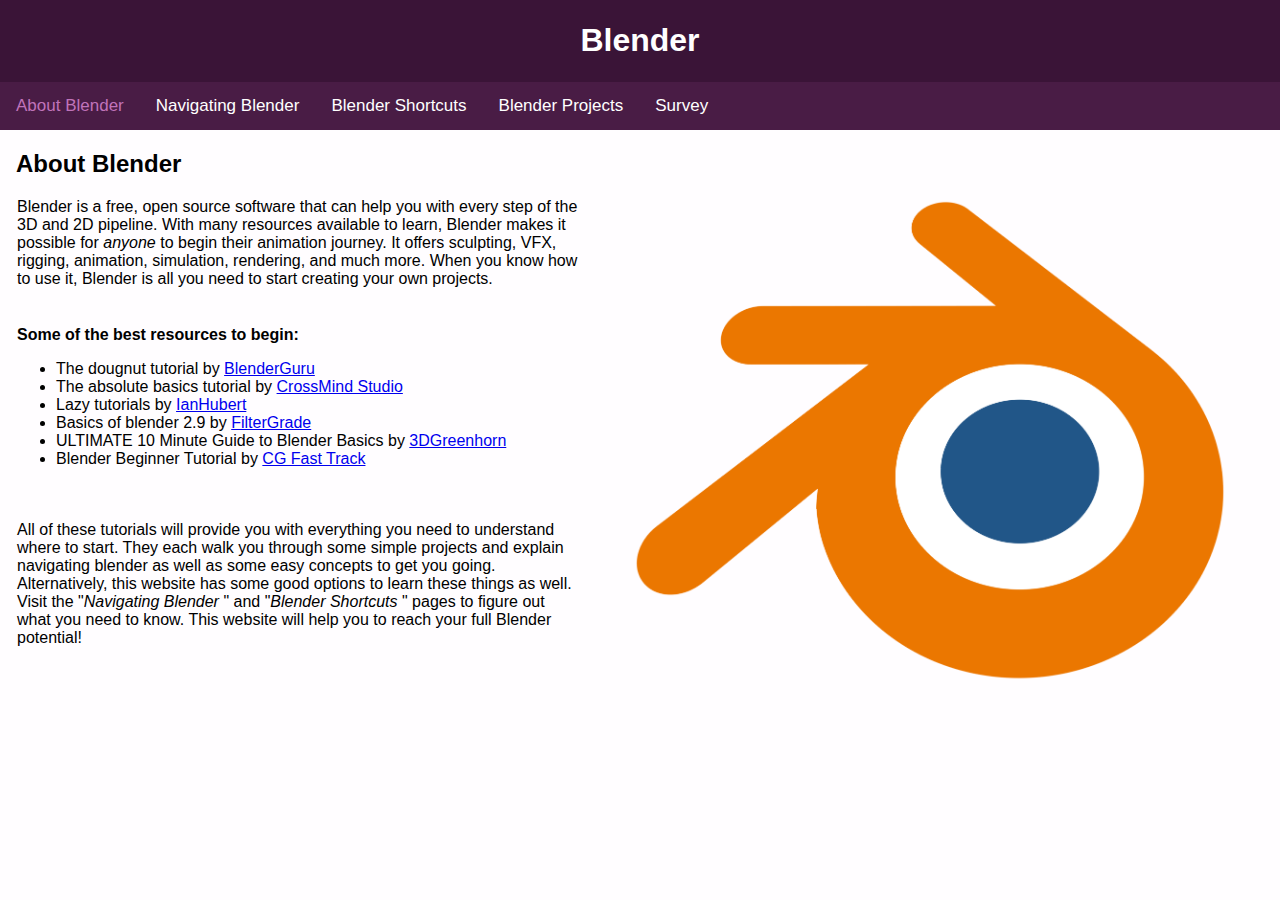
<file: index.html>
<!DOCTYPE html>
<html lang="en">

  <!-- 
    Name: Grace Knutson
    Course: Software Development 20S
    Teacher: Mr. Hardman
    School: Pembina Trails Early College
    Date Last Modified: 10/24/2022
  -->

  <head>
    <meta charset="UTF-8" />
    <meta http-equiv="X-UA-Compatible" content="IE=edge" />
    <meta name="viewport" content="width=device-width, initial-scale=1.0" />
    <title>About Blender</title>
    <!-- The favicon changes the image that shows up beside the title and on the tab.-->
    <link rel="icon" type="image/x-icon" href="images/blackandwhitelogo.jpg" alt="An image of the blender logo, an orange hand with three fingers up and fourth and fifth fingers making a circle, 
    like an “OK” hand sign. The image is in black and white." />

    <link rel="stylesheet" href="styling.css" />
  </head>
  <body>

    <header class="header">
      <h1>Blender</h1>
    </header>

    <nav class="nav">
      <a class="active" href="index.html">About Blender</a>
      <a href="navigation.html">Navigating Blender</a>
      <a href="shortcuts.html">Blender Shortcuts</a>
      <a href="projects.html">Blender Projects</a>
      <a href="survey.html">Survey</a>
    </nav>

    <main class="main">
      <h2>About Blender</h2>
      <img
        src="images/blenderlogo.png"
        width="600"
        length="600"
        alt="An image of the blender logo, an orange hand with three fingers up and fourth and fifth fingers making a circle, like an “OK” hand sign. 
        There is a blue circle in the middle." />
      <p>
        Blender is a free, open source software that can help you with every step of the 3D and 2D pipeline. With many resources available to
        learn, Blender makes it possible for <i>anyone</i> to begin their animation journey. It offers sculpting, VFX, rigging, animation, simulation,
        rendering, and much more. When you know how to use it, Blender is all you need to start creating your own projects.
      </p>

      <br />
      <br />

      <p><b>Some of the best resources to begin:</b></p>
      <ul>
        <li>The dougnut tutorial by <a href="https://www.youtube.com/c/BlenderGuruOfficial" target="_blank">BlenderGuru</a></li>
        <li>The absolute basics tutorial by <a href="https://www.youtube.com/c/crossmindstudio" target="_blank">CrossMind Studio</a></li>
        <li>Lazy tutorials by <a href="https://www.youtube.com/channel/UCbmxZRQk-X0p-TOxd6PEYJA" target="_blank">IanHubert</a></li>
        <li>Basics of blender 2.9 by <a href="https://www.youtube.com/channel/UCsbNijrUfsWRQooTlfIhU6A" target="_blank">FilterGrade</a></li>
        <li>ULTIMATE 10 Minute Guide to Blender Basics by <a href="https://www.youtube.com/c/3DGreenhorn" target="_blank">3DGreenhorn</a></li>
        <li>Blender Beginner Tutorial by <a href="https://www.youtube.com/c/CGFastTrack" target="_blank">CG Fast Track</a></li>
      </ul>

      <br />
      <br />

      <p>
        All of these tutorials will provide you with everything you need to understand where to start. They each walk you through some simple
        projects and explain navigating blender as well as some easy concepts to get you going. Alternatively, this website has some good options to 
        learn these things as well. Visit the "<i>Navigating Blender </i>" and "<i>Blender Shortcuts </i>" pages to figure out what you need to know. 
        This website will help you to reach your full Blender potential! 
      </p>
      
  </body>
</html>
</file>
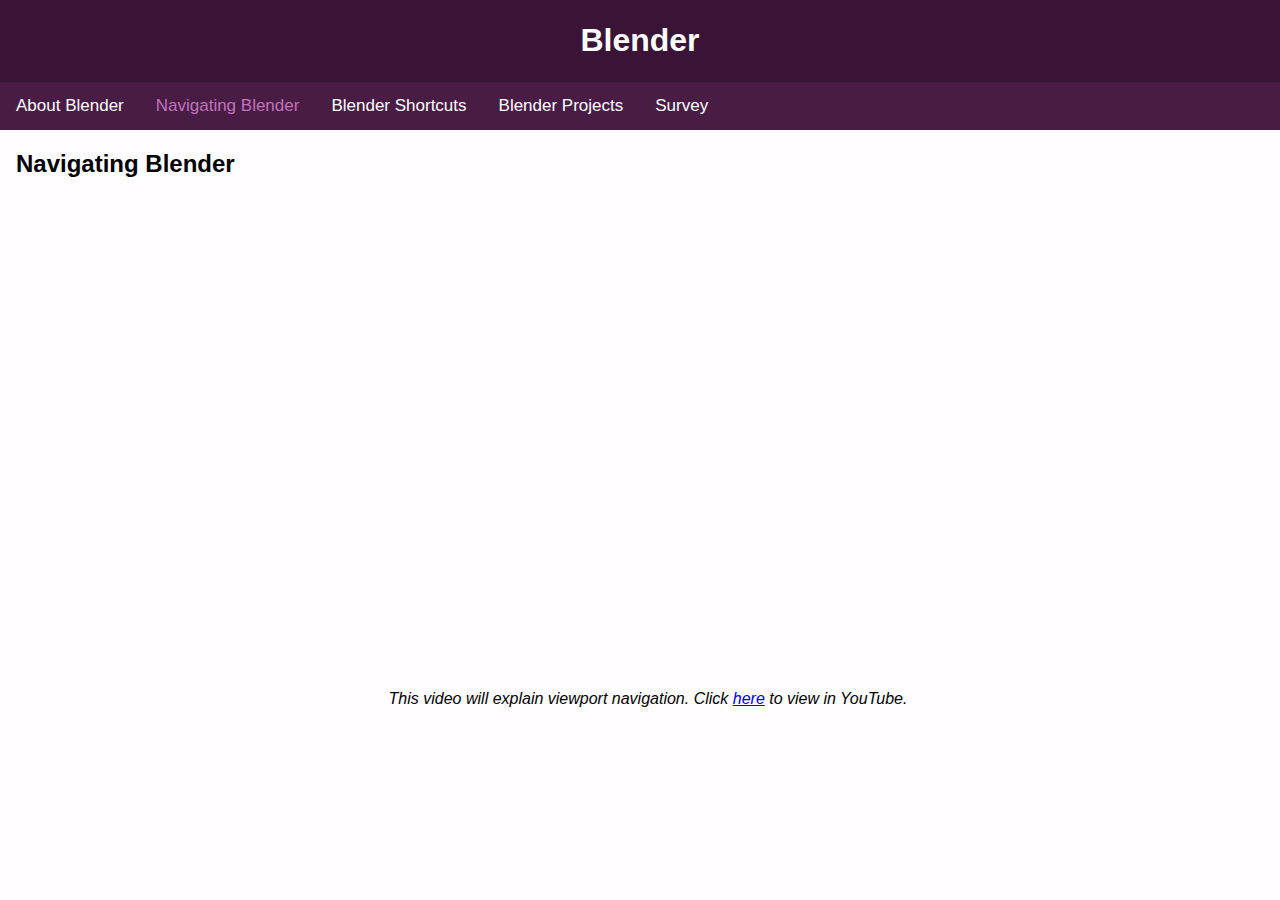
<file: navigation.html>
<!DOCTYPE html>
<html lang="en">
  <head>
    <meta charset="UTF-8" />
    <meta http-equiv="X-UA-Compatible" content="IE=edge" />
    <meta name="viewport" content="width=device-width, initial-scale=1.0" />
    <title>Navigating Blender</title>
    <link rel="icon" type="image/x-icon" href="images/blackandwhitelogo.jpg" alt="An image of the blender logo, an orange hand with three fingers up and fourth and fifth fingers making a circle, 
    like an “OK” hand sign. The image is in black and white." />

    <link rel="stylesheet" href="styling.css">
    
    </style>
  </head>
  <body>
    <header class="header">
      <h1>Blender</h1>
    </header>

    <nav class="nav">
      <a href="index.html">About Blender</a>
      <a class="active" href="navigation.html">Navigating Blender</a>
      <a href="shortcuts.html">Blender Shortcuts</a>
      <a href="projects.html">Blender Projects</a>
      <a href="survey.html">Survey</a>
    </nav>

    <main class="main">
      <h2>Navigating Blender</h2>

      <br />

      <iframe width="840" height="473" src="https://www.youtube.com/embed/ILqOWe3zAbk" title="YouTube video player" 
      frameborder="0" allow="accelerometer; autoplay; clipboard-write; encrypted-media; gyroscope; picture-in-picture" 
      allowfullscreen></iframe>
      <p class="link"><i>This video will explain viewport navigation. Click <a href="https://www.youtube.com/embed/ILqOWe3zAbk" target="_blank">here</a> to view in YouTube.</i></p>

      
    </main>
  </body>
</html>
</file>
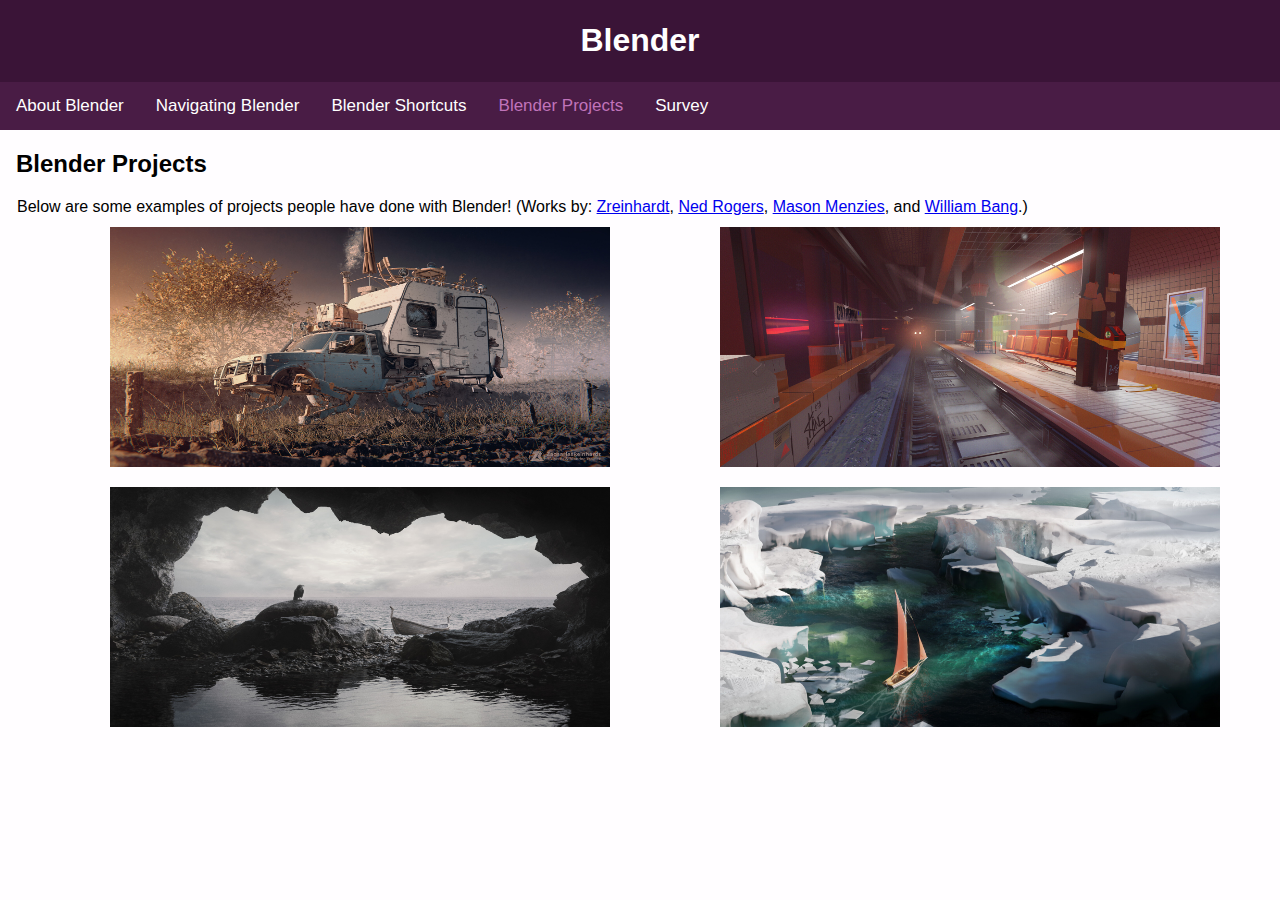
<file: projects.html>
<!DOCTYPE html>
<html lang="en">
  <head>
    <meta charset="UTF-8" />
    <meta http-equiv="X-UA-Compatible" content="IE=edge" />
    <meta name="viewport" content="width=device-width, initial-scale=1.0" />
    <title>Blender Projects</title>
    <link
      rel="icon"
      type="image/x-icon"
      href="images/blackandwhitelogo.jpg"
      alt="An image of the blender logo, an orange hand with three fingers up and fourth and fifth fingers making a circle, 
    like an “OK” hand sign. The image is in black and white." />

    <link rel="stylesheet" href="styling.css" />
  </head>
  <body>
    <header class="header">
      <h1>Blender</h1>
    </header>

    <nav class="nav">
      <a href="index.html">About Blender</a>
      <a href="navigation.html">Navigating Blender</a>
      <a href="shortcuts.html">Blender Shortcuts</a>
      <a class="active" href="projects.html">Blender Projects</a>
      <a href="survey.html">Survey</a>
    </nav>

    <main class="main">
      <h2>Blender Projects</h2>
      <p>
        Below are some examples of projects people have done with Blender! (Works by:
        <a href="https://www.artstation.com/zreinhardt" target="_blank">Zreinhardt</a>,
        <a href="https://www.artstation.com/nedrogers" target="_blank">Ned Rogers</a>,
        <a href="https://www.artstation.com/masonmenzies3" target="_blank">Mason Menzies</a>, and
        <a href="https://www.artstation.com/williambang" target="_blank">William Bang</a>.)
      </p>

      <!-- Originally I had wanted to do a slideshow or something for these photos, so this is something I will come back to once
      I know JS better.-->
      <img
        src="images/blendersubway.jpg"
        alt="A cartoon-like image of an empty subway. The area is dimly lit and foggy, outside is dark. The building has many orange accents including seats, post covers, and more."
        width="500"
        height="240"
        class="project" />
      <img
        src="images/thejourney.jpg"
        alt="A realistic image of a blue truck with a camper on the back, parked atop some rocks with some fall trees in the background."
        width="500"
        height="240"
        class="project" />
      <img
        src="images/icelandscapes.jpg"
        alt="An image of a boat with an orange sail sailing between two giant icebergs. The water is a beautiful turqoise and the image is taken from a top-down view."
        width="500"
        height="240"
        class="project" />
      <img
        src="images/crowcave.jpg"
        alt="A realistic image taken from inside a cave, with water and a small rowboat in front. There is a crow that sits on a large rock, facing the misty waters."
        width="500"
        height="240"
        class="project" />
    </main>
  </body>
</html>
</file>
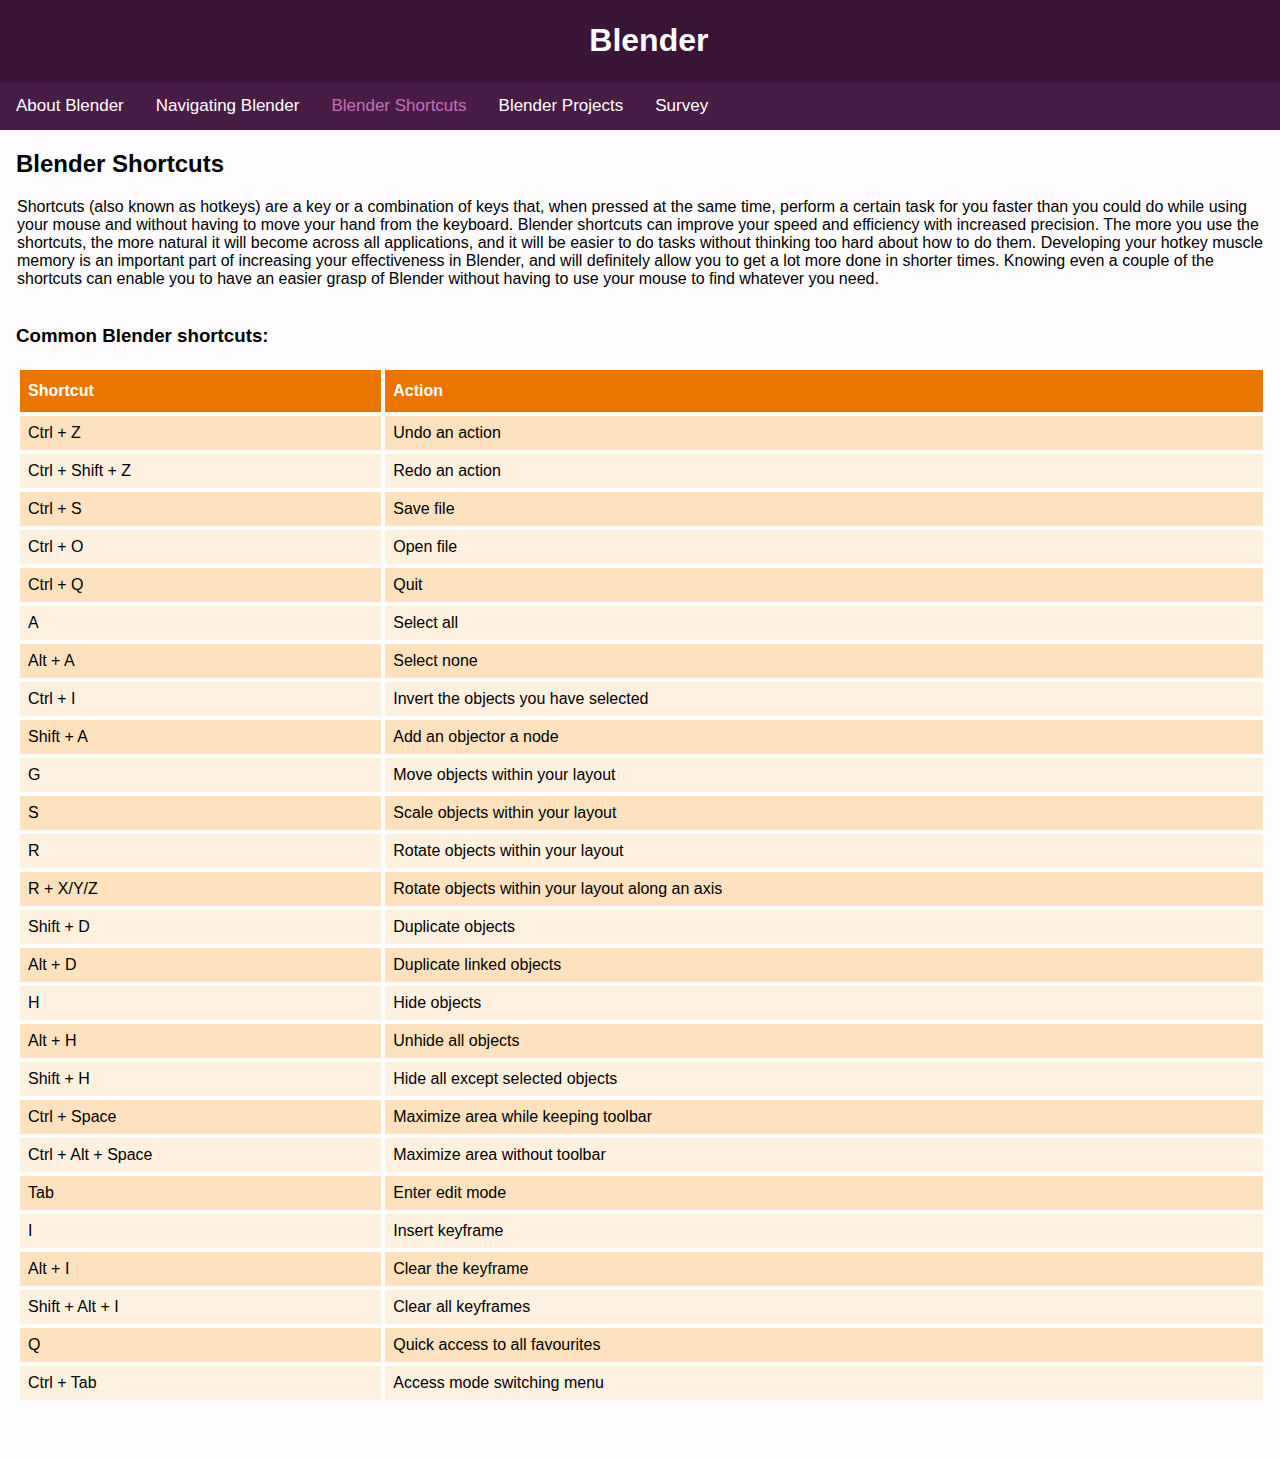
<file: shortcuts.html>
<!DOCTYPE html>
<html lang="en">
  <head>
    <meta charset="UTF-8" />
    <meta http-equiv="X-UA-Compatible" content="IE=edge" />
    <meta name="viewport" content="width=device-width, initial-scale=1.0" />
    <title>Blender Shortcuts</title>
    <link
      rel="icon"
      type="image/x-icon"
      href="images/blackandwhitelogo.jpg"
      alt="An image of the blender logo, an orange hand with three fingers up and fourth and fifth fingers making a circle, 
    like an “OK” hand sign. The image is in black and white." />

    <link rel="stylesheet" href="styling.css" />
  </head>
  <body>
    <header class="header">
      <h1>&nbsp Blender</h1>
    </header>

    <nav class="nav">
      <a href="index.html">About Blender</a>
      <a href="navigation.html">Navigating Blender</a>
      <a class="active" href="shortcuts.html">Blender Shortcuts</a>
      <a href="projects.html">Blender Projects</a>
      <a href="survey.html">Survey</a>
    </nav>

    <main class="main">
      <h2>Blender Shortcuts</h2>
      <p>
        Shortcuts (also known as hotkeys) are a key or a combination of keys that, when pressed at the same time, perform a certain task for
        you faster than you could do while using your mouse and without having to move your hand from the keyboard. Blender shortcuts can
        improve your speed and efficiency with increased precision. The more you use the shortcuts, the more natural it will become across all
        applications, and it will be easier to do tasks without thinking too hard about how to do them. Developing your hotkey muscle memory is
        an important part of increasing your effectiveness in Blender, and will definitely allow you to get a lot more done in shorter times.
        Knowing even a couple of the shortcuts can enable you to have an easier grasp of Blender without having to use your mouse to find
        whatever you need.
      </p>

      <br />

      <!-- The shortcuts used in this table have either been pulled from the official Blender manual
      (https://docs.blender.org/manual/en/latest/interface/keymap/introduction.html) or been written from memory.-->
      <h3>Common Blender shortcuts:</h3>
      <table>
        <tr>
          <th>Shortcut</th>
          <th>Action</th>
        </tr>
        <tr>
          <td>Ctrl + Z</td>
          <td>Undo an action</td>
        </tr>
        <tr>
          <td>Ctrl + Shift + Z</td>
          <td>Redo an action</td>
        </tr>
        <tr>
          <td>Ctrl + S</td>
          <td>Save file</td>
        </tr>
        <tr>
          <td>Ctrl + O</td>
          <td>Open file</td>
        </tr>
        <tr>
          <td>Ctrl + Q</td>
          <td>Quit</td>
        </tr>
        <tr>
          <td>A</td>
          <td>Select all</td>
        </tr>
        <tr>
          <td>Alt + A</td>
          <td>Select none</td>
        </tr>
        <tr>
          <td>Ctrl + I</td>
          <td>Invert the objects you have selected</td>
        </tr>
        <tr>
          <td>Shift + A</td>
          <td>Add an objector a node</td>
        </tr>
        <tr>
          <td>G</td>
          <td>Move objects within your layout</td>
        </tr>
        <tr>
          <td>S</td>
          <td>Scale objects within your layout</td>
        </tr>
        <tr>
          <td>R</td>
          <td>Rotate objects within your layout</td>
        </tr>
        <tr>
          <td>R + X/Y/Z</td>
          <td>Rotate objects within your layout along an axis</td>
        </tr>
        <tr>
          <td>Shift + D</td>
          <td>Duplicate objects</td>
        </tr>
        <tr>
          <td>Alt + D</td>
          <td>Duplicate linked objects</td>
        </tr>
        <tr>
          <td>H</td>
          <td>Hide objects</td>
        </tr>
        <tr>
          <td>Alt + H</td>
          <td>Unhide all objects</td>
        </tr>
        <tr>
          <td>Shift + H</td>
          <td>Hide all except selected objects</td>
        </tr>
        <tr>
          <td>Ctrl + Space</td>
          <td>Maximize area while keeping toolbar</td>
        </tr>
        <tr>
          <td>Ctrl + Alt + Space</td>
          <td>Maximize area without toolbar</td>
        </tr>
        <tr>
          <td>Tab</td>
          <td>Enter edit mode</td>
        </tr>
        <tr>
          <td>I</td>
          <td>Insert keyframe</td>
        </tr>
        <tr>
          <td>Alt + I</td>
          <td>Clear the keyframe</td>
        </tr>
        <tr>
          <td>Shift + Alt + I</td>
          <td>Clear all keyframes</td>
        </tr>
        <tr>
          <td>Q</td>
          <td>Quick access to all favourites</td>
        </tr>
        <tr>
          <td>Ctrl + Tab</td>
          <td>Access mode switching menu</td>
        </tr>
      </table>

      <br />
      <br />
      <br />
    </main>
  </body>
</html>
</file>
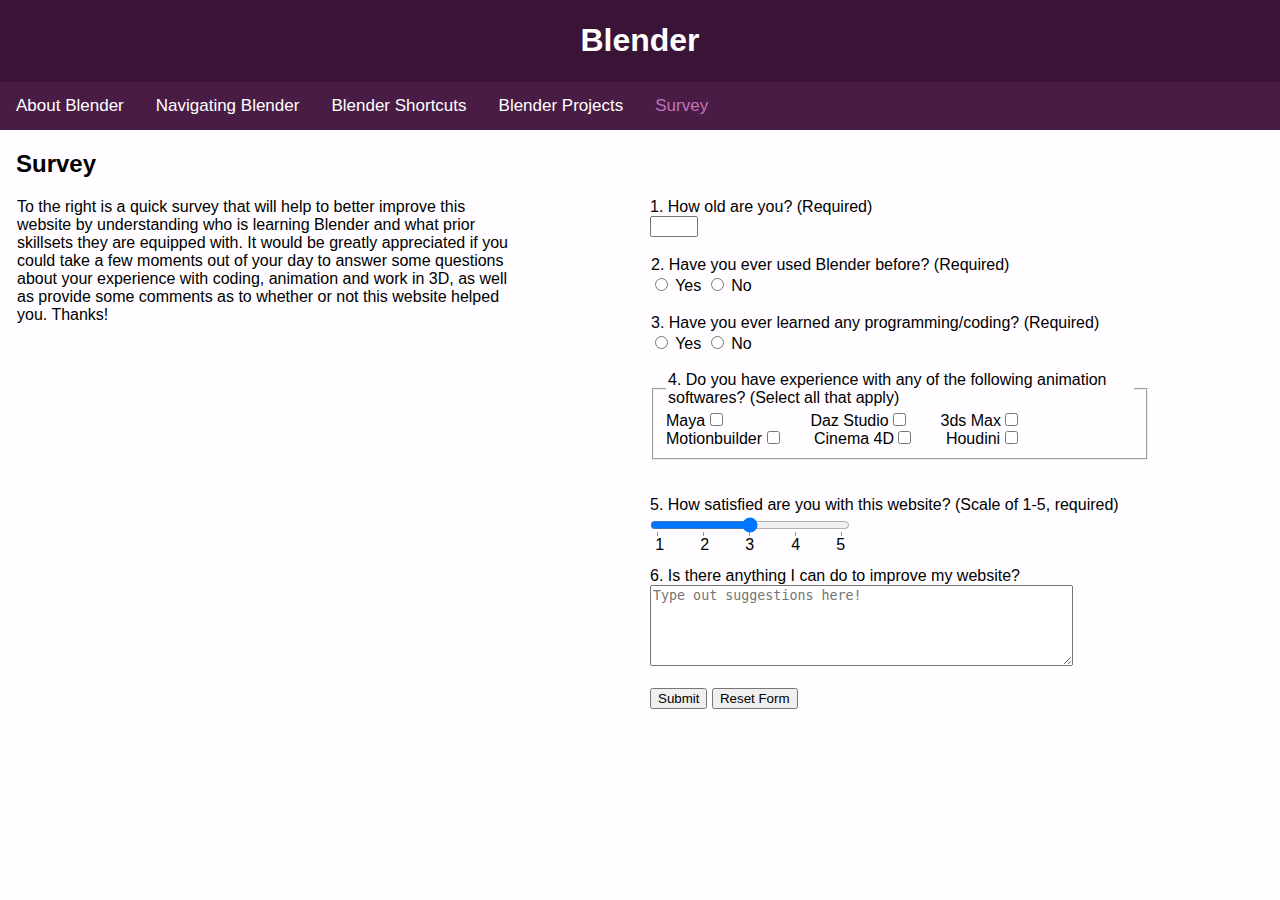
<file: survey.html>
<!DOCTYPE html>
<html lang="en">
  <head>
    <meta charset="UTF-8" />
    <meta http-equiv="X-UA-Compatible" content="IE=edge" />
    <meta name="viewport" content="width=device-width, initial-scale=1.0" />
    <title>Blender Survey</title>
    <link
      rel="icon"
      type="image/x-icon"
      href="images/blackandwhitelogo.jpg"
      alt="An image of the blender logo, an orange hand with three fingers up and fourth and fifth fingers making a circle, 
    like an “OK” hand sign. The image is in black and white." />

    <link rel="stylesheet" href="styling.css" />
  </head>

  <body>
    <header class="header">
      <h1>Blender</h1>
    </header>

    <nav class="nav">
      <a href="index.html">About Blender</a>
      <a href="navigation.html">Navigating Blender</a>
      <a href="shortcuts.html">Blender Shortcuts</a>
      <a href="projects.html">Blender Projects</a>
      <a class="active" href="survey.html">Survey</a>
    </nav>

    <main class="main">
      <h2>Survey</h2>

      <form name="code-form" id="show" method="get" autocomplete="on">
        <!-- Autocomplete is on. -->
        <!--Input types always have a type, name and ID. The type is used to determine the type of input. 
        The name specifies the name of the input, and ID can be used to reference the input. This is why, within the 
        labels, the "for" attribute is the same as the ID attribute for the input it corresponds to. -->

        <label for="age">1. How old are you? (Required)</label>
        <br />
        <input type="number" id="age" name="age" min="1" max="5" required />

        <br />
        <br />

        <!-- Radio buttons use the same name attribute, which ensures that only one can be selected at a time.-->
        <p>2. Have you ever used Blender before? (Required)</p>
        <input type="radio" name="used-blender" id="yes" value="yes" required />
        <label for="yes">Yes</label>
        <input type="radio" name="used-blender" id="no" value="no" />
        <label for="no">No</label>

        <br />
        <br />

        <p>3. Have you ever learned any programming/coding? (Required)</p>
        <input type="radio" name="coded" id="yes" value="yes" required />
        <label for="yes">Yes</label>
        <input type="radio" name="coded" id="no" value="no" />
        <label for="no">No</label>

        <br />
        <br />

        <fieldset>
          <legend>4. Do you have experience with any of the following animation softwares? (Select all that apply)</legend>
          <label for="maya">Maya</label>
          <input type="checkbox" name="maya" id="maya" value="used" />

          <label for="daz-studio">&nbsp&nbsp&nbsp&nbsp&nbsp&nbsp&nbsp&nbsp&nbsp&nbsp&nbsp&nbspDaz Studio</label>
          <input type="checkbox" name="daz-studio" id="daz-studio" value="used" />

          <label for="3ds-max">3ds Max</label>
          <input type="checkbox" name="3ds-max" id="3ds-max" value="used" />

          <br />
          <!--This starts teh second line of checkboxes. The &nbsp's even them all out.-->

          <label for="motionbuilder">Motionbuilder</label>
          <input type="checkbox" name="motionbuilder" id="motionbuilder" value="used" />

          <label for="cinema-4d">Cinema 4D</label>
          <input type="checkbox" name="cinema-4d" id="cinema-4d" value="used" />

          <label for="houdini">Houdini</label>
          <input type="checkbox" name="houdini" id="houdini" value="used" />
        </fieldset>

        <br />
        <br />

        <label for="rating">5. How satisfied are you with this website? (Scale of 1-5, required)</label>
        <br />
        <input type="range" id="rating" name="rating" list="tickmarks" min="1" max="5" />
        <!-- This is the range input. It creates a slider. The type, name and ID attributes are all the same as the other
        inputs, however there is also a list attribute. This allows it to be referenced by the datalist tag.-->

        <!-- The datalist tag "specifies a list of pre-defined options for an <input> element." See W3Schools for
        more information. For this webpage, I have used the datalist to provide numbering (1-5) underneath the range.
        The options have been styled in CSS to suit my needs.-->
        <datalist id="tickmarks">
          <option value="1" label="1"></option>
          <option value="2" label="2"></option>
          <option value="3" label="3"></option>
          <option value="4" label="4"></option>
          <option value="5" label="5"></option>
        </datalist>

        <br />

        <!-- The texterea simply provides a free comments space at the bottom of the survey.-->
        <label for="comments">6. Is there anything I can do to improve my website?</label>
        <br />
        <textarea name="additional-comments" id="comments" rows="5" cols="50" placeholder="Type out suggestions here!"></textarea>
        <!-- Placeholder attribute puts example/explanation text within the input. -->

        <br />
        <br />

        <input type="submit" name="submit-button" id="submit" value="Submit" />

        <!-- This should be spaced out and away from the submit button in the future!!!-->
        <input type="reset" name="clear-form" id="clear" value="Reset Form" />
      </form>

      <p>
        To the right is a quick survey that will help to better improve this website by understanding who is learning Blender and what prior
        skillsets they are equipped with. It would be greatly appreciated if you could take a few moments out of your day to answer some
        questions about your experience with coding, animation and work in 3D, as well as provide some comments as to whether or not this
        website helped you. Thanks!
      </p>

      <!-- An image could be added to the lower left hand side of this page. Additionally, the survey part is not distinguished from the paragraph
      very well... something to fix later. -->
    </main>
  </body>
</html>
</file>
<file: styling.css>
body {
  /* Sets style (margin and font) for body */
  margin: 0;
  font-family: Tahoma, sans-serif;
  background-color: rgb(255, 253, 255);
}

.header {
  text-align: center;
  background-color: rgb(58, 20, 55);
  color: #ffffff;
  padding: 1px;
}

.nav {
  /* Sets colour of nav bar to a dark purple*/
  overflow: hidden;
  background-color: rgb(73, 28, 69);
}

.nav a {
  /* This is a good example of how you can select only tags within a tag to be affected by your CSS. The nav refers to 
  the class of the <nav> tag, and the a refers to the <a> tag. This means that only anchors within the <nav> tag will be affected 
  by the following CSS. */
  float: left;
  color: #ffffff;
  text-align: center;
  padding: 14px 16px;
  text-decoration: none;
  font-size: 17px;
}

.nav a.active {
  /* The active selector refers to an active link. This means that whichever page is currently loaded will 
  appear as light purple in the nav bar. */
  color: rgb(192, 115, 186);
}

.nav a:hover {
  /* The hover selector refers to where the mouse is hovering. This means the place where the mouse hovers 
  will become the lighter purple part of the nav bar. */
  color: rgb(236, 197, 234);
}

.main {
  padding-left: 16px;
}

.main p {
  margin: 1px;
}

.main img {
  float: right;
  padding-right: 50px;
  padding-left: 50px;
}

.main form {
  float: right;
  padding-right: 100px;
  padding-left: 100px;
}

table {
  border-collapse: collapse;
  width: 99%;
}

th,
td {
  padding: 8px;
  border: 4px solid rgb(255, 255, 255);
  text-align: left;
}

th {
  background-color: rgb(234, 118, 0);
  color: white;
  padding-top: 12px;
  padding-bottom: 12px;
}

tr:nth-child(even) {
  /* The "tr" refers to table rows. The "nth-child" selector uses n as a variable. "nth-child(n)". 
  All even table rows will have this background colour. */
  background: #fee2bd;
}

tr:nth-child(odd) {
  /* All odd table rows will have this background colour */
  background: #fff1df;
}

td {
  color: rgb(0, 0, 0);
}

.main iframe {
  display: block;
  margin-left: auto;
  margin-right: auto;
}

.main p.link {
  text-align: center;
}

datalist {
  display: flex;
  flex-direction: column;
  justify-content: space-between;
  writing-mode: vertical-lr;

  width: 200px;
}

option {
  padding: 0;
  transform: rotate(-90deg); /* This evens out the vertical-lr */
}

input[type="range"] {
  width: 200px;
  margin: 0;
}

input[type="checkbox"] {
  margin: 0 30px 0 0px;
} /* Margins should be set better later */

form {
  width: 500px;
  height: 530px;
  position: relative;
  margin-right: 30px;
  margin-left: 30px;
}

.project {
  margin-top: 10px;
  margin-bottom: 10px;
  margin-right: 10px;
}
</file>
